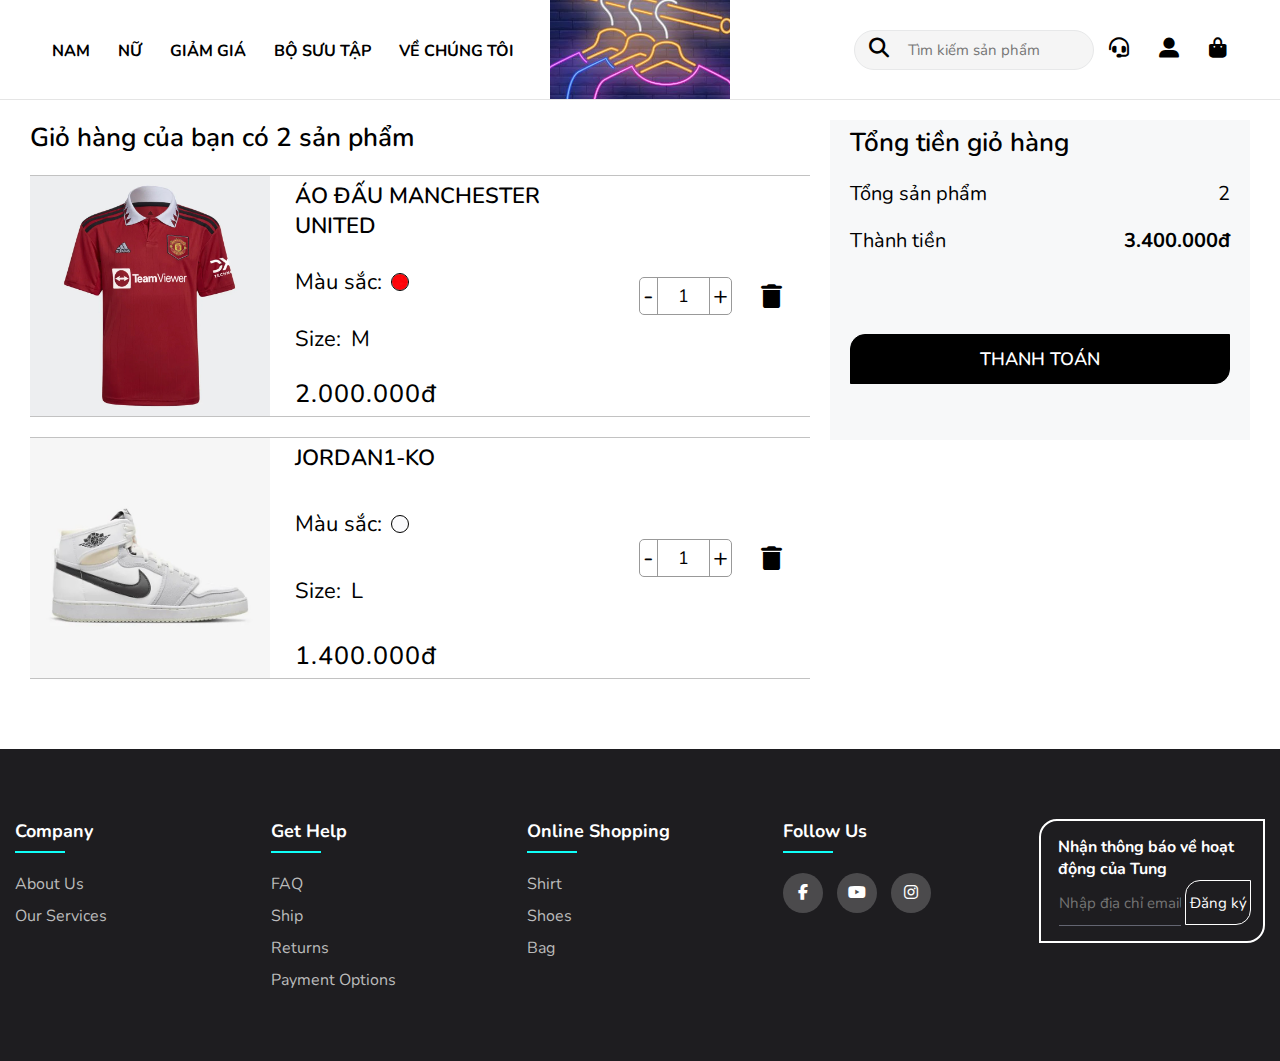
<file: tung/cart.html>
<!DOCTYPE html>
<html lang="en">
  <head>
    <link rel="icon" href="img/logotabweb.jpg" />
    <meta charset="UTF-8" />
    <meta http-equiv="X-UA-Compatible" content="IE=edge" />
    <meta name="viewport" content="width=device-width, initial-scale=1.0" />
    <link
      rel="stylesheet"
      href="https://cdnjs.cloudflare.com/ajax/libs/font-awesome/6.1.1/css/all.min.css"
    />
    <link rel="stylesheet" href="css/cart.css" />
    <title>Tung Cart</title>
  </head>
  <body>
    <header class="header">
      <div class="main-menu">
        <li>
          <a href="list-product.html"><b>NAM</b></a>
          <div class="sub-menu">
            <div class="item-list-submenu">
              <div>
                <h4><a href="list-product.html">GIÀY</a></h4>
                <a href="list-product.html">Tất cả giày</a>
                <a href="list-product.html">Chạy</a>
                <a href="list-product.html">Giày Nike</a>
                <a href="list-product.html">Giày Adidas</a>
                <a href="list-product.html">Giày đá bóng</a>
              </div>
              <div>
                <h4><a href="list-product.html">Áo</a></h4>
                <a href="list-product.html">Tất cả áo</a>
                <a href="list-product.html">Áo polo</a>
                <a href="list-product.html">Áo sơ mi</a>
                <a href="list-product.html">Áo ba lổ</a>
                <a href="list-product.html">Áo hoodie</a>
                <a href="list-product.html">Áo bóng đá</a>
              </div>
              <div>
                <h4><a href="list-product.html">Quần</a></h4>
                <a href="list-product.html">Tất cả quần</a>
                <a href="list-product.html">Quần jean</a>
                <a href="list-product.html">Quần tây</a>
                <a href="list-product.html">Quần dài</a>
                <a href="list-product.html">Quần đùi</a>
                <a href="list-product.html">Quần bóng đá</a>
              </div>
              <div>
                <h4><a href="list-product.html">Phụ kiện</a></h4>
                <a href="list-product.html">Tất cả phụ kiện</a>
                <a href="list-product.html">Vòng tay</a>
                <a href="list-product.html">Vòng cổ</a>
                <a href="list-product.html">Nhẫn</a>
                <a href="list-product.html">Tất</a>
                <a href="list-product.html">Găng tay</a>
                <a href="list-product.html">Balo</a>
                <a href="list-product.html">Khẩu trang</a>
                <a href="list-product.html">Đồng Hồ</a>
              </div>
            </div>
          </div>
        </li>
        <li>
          <a href="list-product.html"><b>NỮ</b></a>
          <div class="sub-menu">
            <div class="item-list-submenu">
              <div>
                <h4><a href="list-product.html">GIÀY</a></h4>
                <a href="list-product.html">Tất cả giày</a>
                <a href="list-product.html">Chạy</a>
                <a href="list-product.html">Giày Nike</a>
                <a href="list-product.html">Giày Adidas</a>
              </div>
              <div>
                <h4><a href="list-product.html">Áo</a></h4>
                <a href="list-product.html">Tất cả áo</a>
                <a href="list-product.html">Áo sơ mi</a>
                <a href="list-product.html">Áo hoodie</a>
              </div>
              <div>
                <h4><a href="list-product.html">Quần</a></h4>
                <a href="list-product.html">Tất cả quần</a>
                <a href="list-product.html">Quần jean</a>
                <a href="list-product.html">Quần tây</a>
                <a href="list-product.html">Quần dài</a>
              </div>
              <div>
                <h4><a href="list-product.html">Phụ kiện</a></h4>
                <a href="list-product.html">Tất cả phụ kiện</a>
                <a href="list-product.html">Vòng tay</a>
                <a href="list-product.html">Vòng cổ</a>
                <a href="list-product.html">Nhẫn</a>
                <a href="list-product.html">Tất</a>
                <a href="list-product.html">Găng tay</a>
                <a href="list-product.html">Balo</a>
                <a href="list-product.html">Khẩu trang</a>
                <a href="list-product.html">Đồng Hồ</a>
              </div>
              <div>
                <h4><a href="list-product.html">Mỹ phẩm</a></h4>
                <a href="list-product.html">Tất cả mỹ phẩm</a>
                <a href="list-product.html">Son</a>
                <a href="list-product.html">Kem chống nắng</a>
                <a href="list-product.html">Xịt dưỡng ẩm</a>
                <a href="list-product.html">Phấn trang điểm</a>
              </div>
            </div>
          </div>
        </li>
        <li>
          <a href="list-product.html"><b>GIẢM GIÁ</b></a>
          <div class="sub-menu">
            <div class="item-list-submenu">
              <div>
                <h4><a href="list-product.html">SALE 80%</a></h4>
                <a href="list-product.html">Giày cầu thủ Ronaldo</a>
              </div>
              <div>
                <h4><a href="list-product.html">SALE 60%</a></h4>
                <a href="list-product.html">Áo thun Mỹ</a>
              </div>
              <div>
                <h4><a href="list-product.html">SALE 20%</a></h4>
                <a href="list-product.html">Áo đấu Manchester United</a>
                <a href="list-product.html">Áo đấu cầu thủ Messi</a>
              </div>
            </div>
          </div>
        </li>
        <li>
          <a href="list-product.html"><b>BỘ SƯU TẬP</b></a>
        </li>
        <li>
          <a href=""><b>VỀ CHÚNG TÔI</b></a>
        </li>
      </div>
      <div class="logo">
        <a href="index.html"><img src="img/logo1.png" alt="" /></a>
      </div>
      <div class="right-header">
        <div class="search-form">
          <div class="search"><i class="fa-solid fa-magnifying-glass"></i></div>
          <input type="text" placeholder="Tìm kiếm sản phẩm" />
        </div>
        <div class="header-action">
          <div class="support">
            <i class="fa-solid fa-headset"></i>
            <div class="overlay-trogiup hide"></div>
            <div class="trogiup hide">
              <b><p>Trợ giúp</p></b>
              <hr />
              <a href=""
                ><i class="fa-solid fa-phone"></i>
                <p>Hotline</p></a
              >
              <a href=""
                ><i class="fa-solid fa-comment-dots"></i>
                <p>Live chat</p></a
              >
              <a href=""
                ><i class="fa-brands fa-facebook-messenger"></i>
                <p>Messenger</p></a
              >
              <a href=""
                ><i class="fa-solid fa-envelope"></i>
                <p>Email</p></a
              >
              <a href=""
                ><i class="fa-solid fa-magnifying-glass"></i>
                <p>Tra cứu đơn hàng</p></a
              >
            </div>
          </div>
          <div class="account">
            <a href="login.html"><i class="fa-solid fa-user-large"></i></a>
          </div>
          <div class="bag">
            <a href="cart.html"><i class="fa-solid fa-bag-shopping"></i></a>
          </div>
          <label for="menu-mobile-input" class="bars"
            ><i class="fa-solid fa-bars"></i
          ></label>
        </div>
      </div>
      <input type="checkbox" class="check-menu" id="menu-mobile-input" hidden />
      <label for="menu-mobile-input" class="menu-overlay"> </label>
      <div class="menu-mobile">
        <div class="list-menu">
          <label for="menu-mobile-input" class="close-menu">
            <i class="fa-solid fa-xmark"></i>
          </label>
          <input
            type="checkbox"
            class="check-nextmenu"
            hidden
            id="next-menu-input"
          />
          <div class="main-menu-mobile">
            <input
              type="checkbox"
              class="check-nextmenu-2"
              id="next-menu-2-input"
              hidden
            />
            <div class="submenu-mobile-1">
              <p>NAM</p>
              <label for="next-menu-input" class="next-submenu">
                <i class="fa-solid fa-chevron-right"></i>
              </label>
              <div class="submenu-mobile">
                <label for="next-menu-input" class="pre-submenu">
                  <i class="fa-solid fa-chevron-left"></i>
                  <p>All</p>
                </label>
                <div class="submenu-mobile-2">
                  <h6><a href="list-product.html">NAM</a></h6>
                  <div>
                    <p>Giày</p>
                    <label for="next-menu-2-input" class="next-submenu-2">
                      <i class="fa-solid fa-chevron-right"></i>
                    </label>
                    <div class="submenu-mobile-3">
                      <label for="next-menu-2-input" class="pre-submenu-1">
                        <i class="fa-solid fa-chevron-left"></i>
                        <p>Nam</p>
                      </label>
                      <div class="submenu-mobile-3-detail">
                        <h6>Giày</h6>
                        <a href="list-product.html">Giày chạy</a>
                        <a href="list-product.html">Giày Nike</a>
                        <a href="list-product.html">Giày Adidas</a>
                        <a href="list-product.html">Giày thể thao</a>
                      </div>
                    </div>
                  </div>
                  <div>
                    <p>Áo</p>
                    <label for="next-menu-2-input" class="next-submenu-2">
                      <i class="fa-solid fa-chevron-right"></i>
                    </label>
                    <div class="submenu-mobile-3">
                      <label for="next-menu-2-input" class="pre-submenu-1">
                        <i class="fa-solid fa-chevron-left"></i>
                        <p>Nam</p>
                      </label>
                      <div class="submenu-mobile-3-detail">
                        <h6>Áo</h6>
                        <a href="list-product.html">Áo sơ mi</a>
                        <a href="list-product.html">Áo polo</a>
                        <a href="list-product.html">Áo hoodie</a>
                        <a href="list-product.html">Áo thể thao</a>
                      </div>
                    </div>
                  </div>
                  <div>
                    <p>Quần</p>
                    <label for="next-menu-2-input" class="next-submenu-2">
                      <i class="fa-solid fa-chevron-right"></i>
                    </label>
                    <div class="submenu-mobile-3">
                      <label for="next-menu-2-input" class="pre-submenu-1">
                        <i class="fa-solid fa-chevron-left"></i>
                        <p>Nam</p>
                      </label>
                      <div class="submenu-mobile-3-detail">
                        <h6>Quần</h6>
                        <a href="list-product.html">Quần dài</a>
                        <a href="list-product.html">Quần jean</a>
                        <a href="list-product.html">Giày tây</a>
                        <a href="list-product.html">Quần thể thao</a>
                      </div>
                    </div>
                  </div>
                  <div>
                    <p>Phụ kiện</p>
                    <label for="next-menu-2-input" class="next-submenu-2">
                      <i class="fa-solid fa-chevron-right"></i>
                    </label>
                    <div class="submenu-mobile-3">
                      <label for="next-menu-2-input" class="pre-submenu-1">
                        <i class="fa-solid fa-chevron-left"></i>
                        <p>Nam</p>
                      </label>
                      <div class="submenu-mobile-3-detail">
                        <h6>Phụ kiện</h6>
                        <a href="list-product.html">Đồng hồ</a>
                        <a href="list-product.html">Tất</a>
                        <a href="list-product.html">Balo</a>
                        <a href="list-product.html">Nhẫn</a>
                      </div>
                    </div>
                  </div>
                </div>
              </div>
            </div>
            <div class="submenu-mobile-1">
              <p>NỮ</p>
              <label for="next-menu-input" class="next-submenu">
                <i class="fa-solid fa-chevron-right"></i>
              </label>
              <div class="submenu-mobile">
                <label for="next-menu-input" class="pre-submenu">
                  <i class="fa-solid fa-chevron-left"></i>
                  <p>All</p>
                </label>
                <div class="submenu-mobile-2">
                  <h6><a href="list-product.html">NỮ</a></h6>
                  <div>
                    <p>Giày</p>
                    <label for="next-menu-2-input" class="next-submenu-2">
                      <i class="fa-solid fa-chevron-right"></i>
                    </label>
                    <div class="submenu-mobile-3">
                      <label for="next-menu-2-input" class="pre-submenu-1">
                        <i class="fa-solid fa-chevron-left"></i>
                        <p>Nữ</p>
                      </label>
                      <div class="submenu-mobile-3-detail">
                        <h6>Giày</h6>
                        <a href="list-product.html">Giày chạy</a>
                        <a href="list-product.html">Giày Nike</a>
                        <a href="list-product.html">Giày Adidas</a>
                        <a href="list-product.html">Giày thể thao</a>
                      </div>
                    </div>
                  </div>
                  <div>
                    <p>Áo</p>
                    <label for="next-menu-2-input" class="next-submenu-2">
                      <i class="fa-solid fa-chevron-right"></i>
                    </label>
                    <div class="submenu-mobile-3">
                      <label for="next-menu-2-input" class="pre-submenu-1">
                        <i class="fa-solid fa-chevron-left"></i>
                        <p>Nữ</p>
                      </label>
                      <div class="submenu-mobile-3-detail">
                        <h6>Áo</h6>
                        <a href="list-product.html">Áo sơ mi</a>
                        <a href="list-product.html">Áo hoodie</a>
                        <a href="list-product.html">Áo thun</a>
                      </div>
                    </div>
                  </div>
                  <div>
                    <p>Quần</p>
                    <label for="next-menu-2-input" class="next-submenu-2">
                      <i class="fa-solid fa-chevron-right"></i>
                    </label>
                    <div class="submenu-mobile-3">
                      <label for="next-menu-2-input" class="pre-submenu-1">
                        <i class="fa-solid fa-chevron-left"></i>
                        <p>Nữ</p>
                      </label>
                      <div class="submenu-mobile-3-detail">
                        <h6>Quần</h6>
                        <a href="list-product.html">Giày dài</a>
                        <a href="list-product.html">Giày jean</a>
                        <a href="list-product.html">Giày xuông</a>
                        <a href="list-product.html">Quần thể thao</a>
                      </div>
                    </div>
                  </div>
                  <div>
                    <p>Phụ kiện</p>
                    <label for="next-menu-2-input" class="next-submenu-2">
                      <i class="fa-solid fa-chevron-right"></i>
                    </label>
                    <div class="submenu-mobile-3">
                      <label for="next-menu-2-input" class="pre-submenu-1">
                        <i class="fa-solid fa-chevron-left"></i>
                        <p>Nữ</p>
                      </label>
                      <div class="submenu-mobile-3-detail">
                        <h6>Phụ kiện</h6>
                        <a href="list-product.html">Đồng hồ</a>
                        <a href="list-product.html">Tất</a>
                        <a href="list-product.html">Balo</a>
                        <a href="list-product.html">Nhẫn</a>
                      </div>
                    </div>
                  </div>
                  <div>
                    <p>Mỹ phẩm</p>
                    <label for="next-menu-2-input" class="next-submenu-2">
                      <i class="fa-solid fa-chevron-right"></i>
                    </label>
                    <div class="submenu-mobile-3">
                      <label for="next-menu-2-input" class="pre-submenu-1">
                        <i class="fa-solid fa-chevron-left"></i>
                        <p>Nữ</p>
                      </label>
                      <div class="submenu-mobile-3-detail">
                        <h6>Mỹ phẩm</h6>
                        <a href="list-product.html">Son</a>
                        <a href="list-product.html">Xịt dưỡng ẩm</a>
                        <a href="list-product.html">Kem chống nắng</a>
                        <a href="list-product.html">Phấn trang điểm</a>
                      </div>
                    </div>
                  </div>
                </div>
              </div>
            </div>
            <div class="submenu-mobile-1">
              <p>GIẢM GIÁ</p>
              <label for="next-menu-input" class="next-submenu">
                <i class="fa-solid fa-chevron-right"></i>
              </label>
              <div class="submenu-mobile">
                <label for="next-menu-input" class="pre-submenu">
                  <i class="fa-solid fa-chevron-left"></i>
                  <p>All</p>
                </label>
                <div class="submenu-mobile-2">
                  <h6><a href="list-product.html">Giảm giá</a></h6>
                  <div>
                    <p>Sale 80%</p>
                    <label for="next-menu-2-input" class="next-submenu-2">
                      <i class="fa-solid fa-chevron-right"></i>
                    </label>
                    <div class="submenu-mobile-3">
                      <label for="next-menu-2-input" class="pre-submenu-1">
                        <i class="fa-solid fa-chevron-left"></i>
                        <p>Giảm giá</p>
                      </label>
                      <div class="submenu-mobile-3-detail">
                        <h6>Sale 80%</h6>
                        <a href="list-product.html">Dép lê</a>
                      </div>
                    </div>
                  </div>
                  <div>
                    <p>Sale 60%</p>
                    <label for="next-menu-2-input" class="next-submenu-2">
                      <i class="fa-solid fa-chevron-right"></i>
                    </label>
                    <div class="submenu-mobile-3">
                      <label for="next-menu-2-input" class="pre-submenu-1">
                        <i class="fa-solid fa-chevron-left"></i>
                        <p>Nam</p>
                      </label>
                      <div class="submenu-mobile-3-detail">
                        <h6>Sale 60%</h6>
                        <a href="list-product.html">Đồ chơi trẻ em</a>
                        <a href="list-product.html">Quả bóng vàng</a>
                      </div>
                    </div>
                  </div>
                  <div>
                    <p>Sale 20%</p>
                    <label for="next-menu-2-input" class="next-submenu-2">
                      <i class="fa-solid fa-chevron-right"></i>
                    </label>
                    <div class="submenu-mobile-3">
                      <label for="next-menu-2-input" class="pre-submenu-1">
                        <i class="fa-solid fa-chevron-left"></i>
                        <p>Nam</p>
                      </label>
                      <div class="submenu-mobile-3-detail">
                        <h6>Sale 20%</h6>
                        <a href="list-product.html">Áo đấu Manchester United</a>
                      </div>
                    </div>
                  </div>
                </div>
              </div>
            </div>
            <div>
              <a href=""><p>VỀ CHÚNG TÔI</p> </a>
            </div>
            <div class="login-support">
              <a href="login.html">
                <div class="login-inmenu-mobile"><p>Đăng nhập</p></div>
              </a>
              <a href="">
                <div class="support-inmenu-mobile">
                  <i class="fa-solid fa-headset"></i>
                  <p>Hỗ trợ</p>
                </div>
              </a>
            </div>
          </div>
        </div>
      </div>
    </header>
    <main>
      <div class="container">
        <div class="cart">
          <div class="product-cart">
            <div class="cart-title">Giỏ hàng của bạn có 2 sản phẩm</div>
            <div class="list-product">
              <div class="item-product">
                <div class="imgPro">
                  <img src="img/aoMU1.jpg" alt="" />
                </div>
                <div class="inforPro">
                  <div class="namePro">
                    <p>Áo đấu ManChester United</p>
                  </div>
                  <div class="colorPro">
                    <p>Màu sắc:</p>
                    <span class="color">
                      <img src="img/red.png" alt="" />
                    </span>
                  </div>
                  <div class="sizePro">
                    <p>Size:</p>
                    <p>M</p>
                  </div>
                  <div class="pricePro">
                    <p>2.000.000đ</p>
                  </div>
                </div>
                <div class="quantityProd">
                  <div class="input-quantity">
                    <button id="decrement">-</button>
                    <input
                      type="number"
                      class="my-input"
                      min="1"
                      max="100"
                      step="1"
                      value="1"
                      readonly
                    />
                    <button id="increment">+</button>
                  </div>
                </div>
                <div class="deletePro">
                  <i class="fa-solid fa-trash"></i>
                </div>
              </div>
              <div class="item-product">
                <div class="imgPro">
                  <img src="img/jordan1-ko.jpg" alt="" />
                </div>
                <div class="inforPro">
                  <div class="namePro">
                    <p>Jordan1-ko</p>
                  </div>
                  <div class="colorPro">
                    <p>Màu sắc:</p>
                    <span class="color">
                      <img src="img/white.jfif" alt="" />
                    </span>
                  </div>
                  <div class="sizePro">
                    <p>Size:</p>
                    <p>L</p>
                  </div>
                  <div class="pricePro">
                    <p>1.400.000đ</p>
                  </div>
                </div>
                <div class="quantityProd">
                  <div class="input-quantity">
                    <button id="decrement">-</button>
                    <input
                      type="number"
                      class="my-input"
                      min="1"
                      max="100"
                      step="1"
                      value="1"
                      readonly
                    />
                    <button id="increment">+</button>
                  </div>
                </div>
                <div class="deletePro">
                  <i class="fa-solid fa-trash"></i>
                </div>
              </div>
            </div>
          </div>
          <div class="cart-summary">
            <h3>Tổng tiền giỏ hàng</h3>
            <div class="cart-summary__overview__item">
              <p>Tổng sản phẩm</p>
              <div class="total-product">2</div>
            </div>
            <div class="cart-summary__overview__item">
              <p>Thành tiền</p>
              <b class="order-price-total">3.400.000đ</b>
            </div>
            <button type="submit">Thanh Toán</button>
          </div>
        </div>
      </div>
    </main>
    <footer class="footer">
      <div class="container-footer">
        <div class="row">
          <div class="footer-col">
            <h4>Company</h4>
            <ul>
              <li><a href="">About us</a></li>
              <li><a href="">Our services</a></li>
            </ul>
          </div>
          <div class="footer-col">
            <h4>Get help</h4>
            <ul>
              <li><a href="">FAQ</a></li>
              <li><a href="">Ship</a></li>
              <li><a href="">Returns</a></li>
              <li><a href="">Payment options</a></li>
            </ul>
          </div>
          <div class="footer-col">
            <h4>Online shopping</h4>
            <ul>
              <li><a href="list-product.html">Shirt</a></li>
              <li><a href="list-product.html">Shoes</a></li>
              <li><a href="list-product.html">bag</a></li>
            </ul>
          </div>
          <div class="footer-col">
            <h4>Follow us</h4>
            <div class="social-link">
              <a href=""><i class="fa-brands fa-facebook-f"></i></a>
              <a href=""><i class="fa-brands fa-youtube"></i></a>
              <a href=""><i class="fa-brands fa-instagram"></i></a>
            </div>
          </div>
          <div class="rightfooter">
            <div class="dkthongbao">
              <div class="textthongbao">
                <b><p>Nhận thông báo về hoạt động của Tung</p></b>
              </div>
              <input type="text" placeholder="Nhập địa chỉ email" />
              <button type="submit">Đăng ký</button>
            </div>
          </div>
        </div>
      </div>
    </footer>
    <script
      type="text/javascript"
      src="https://code.jquery.com/jquery-1.11.0.min.js"
    ></script>
    <script src="js/cart.js"></script>
  </body>
</html>
</file>
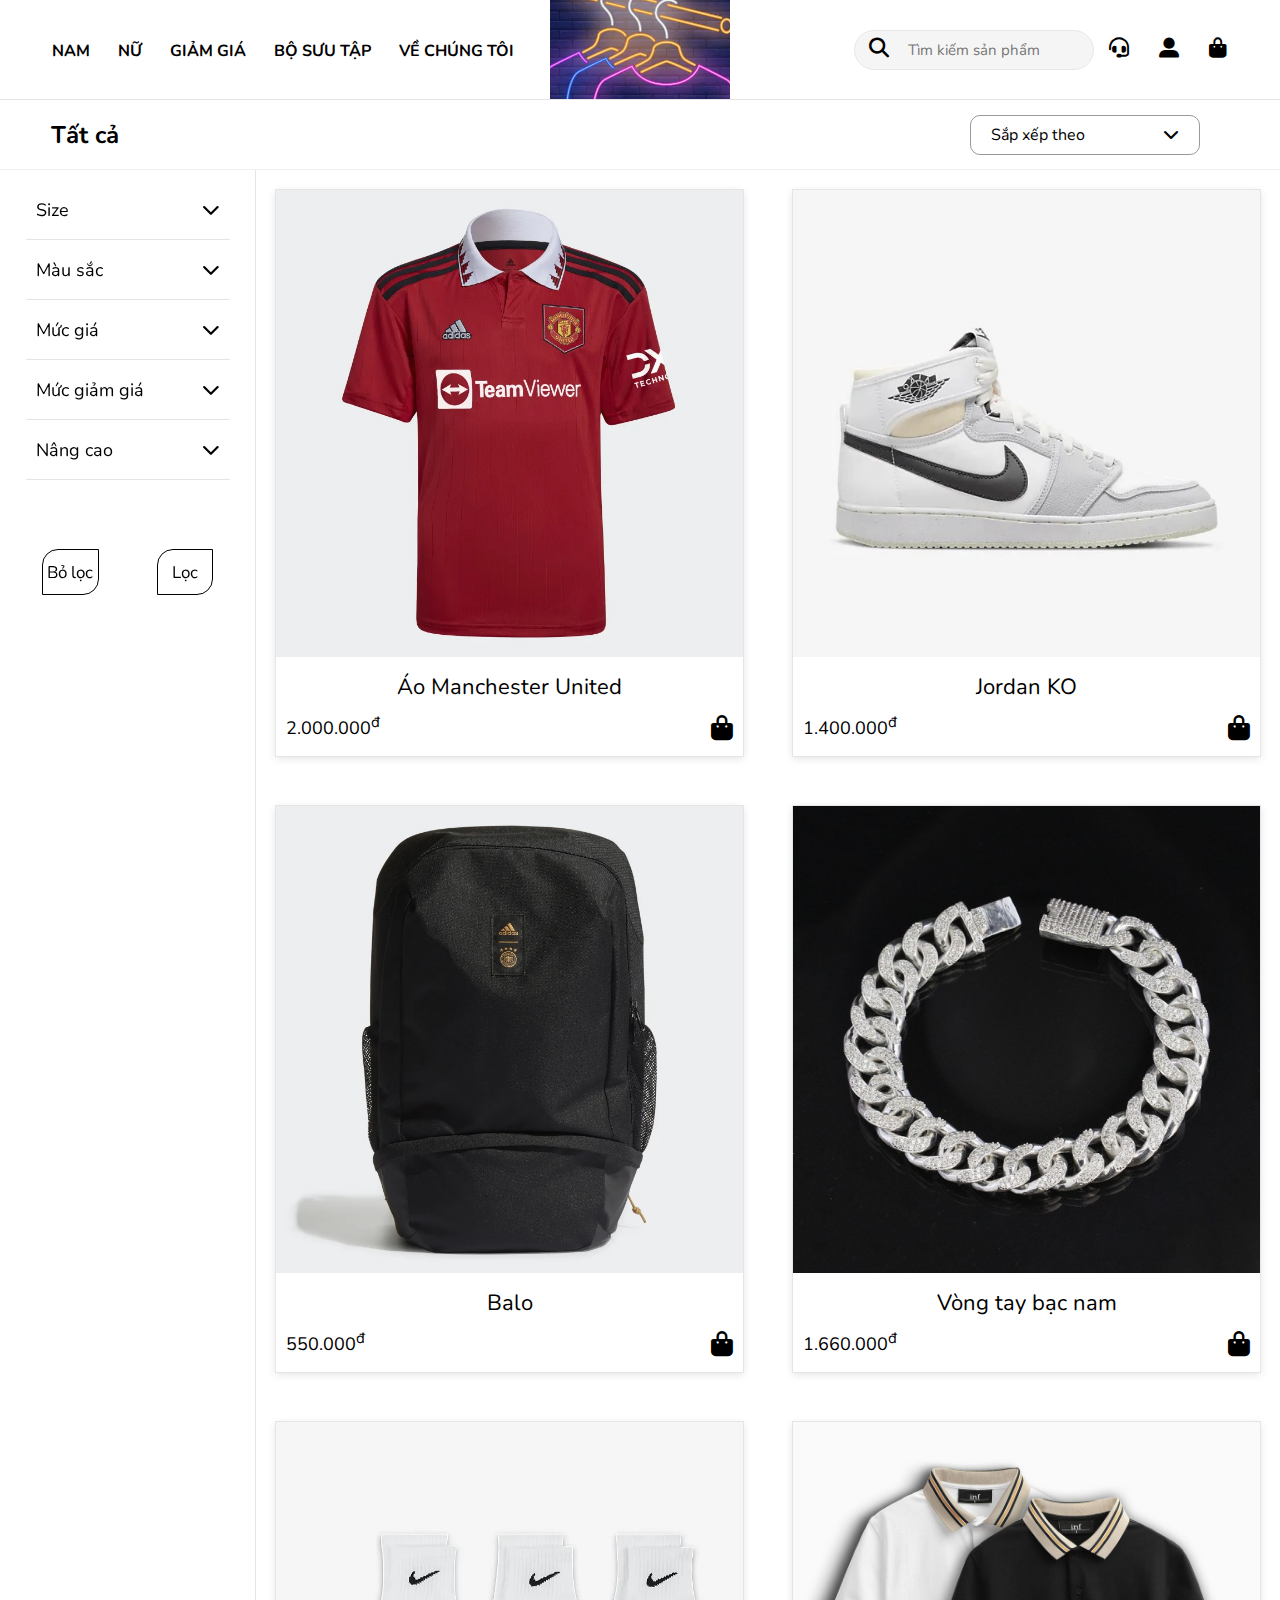
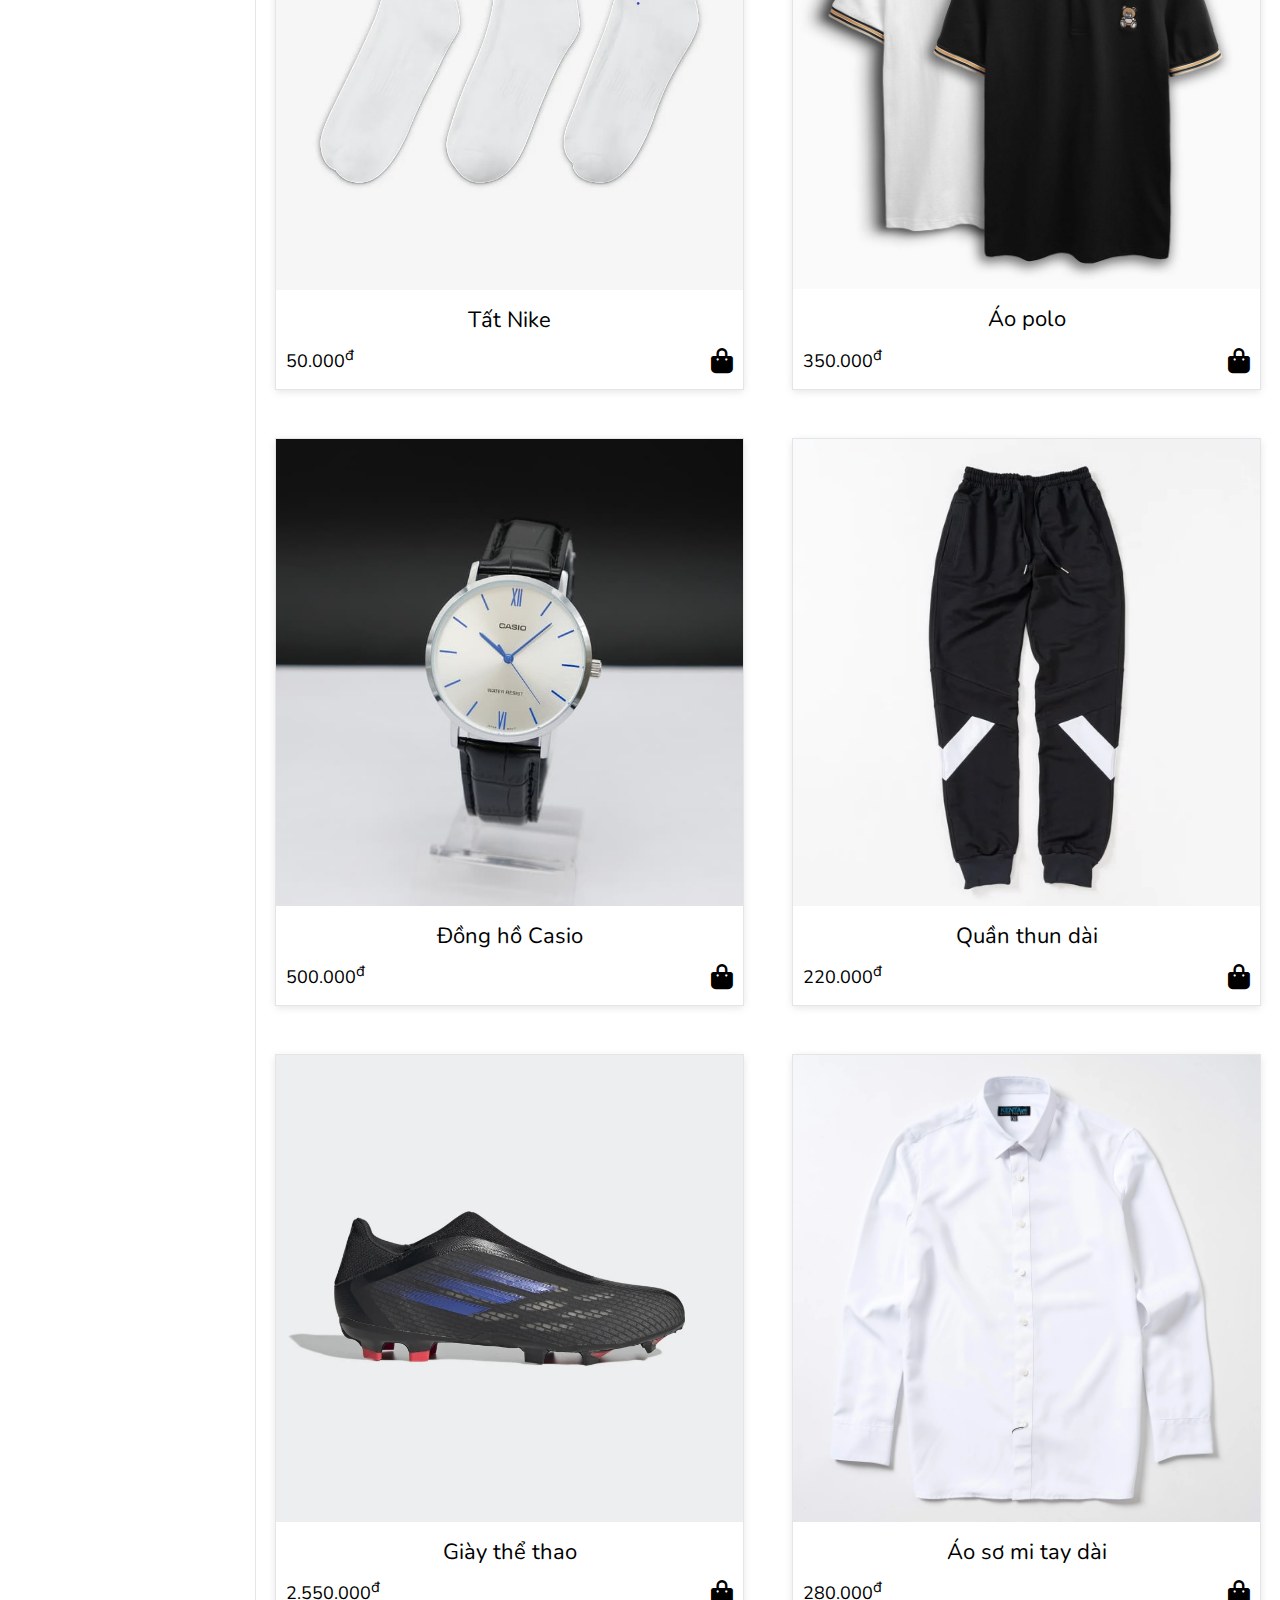
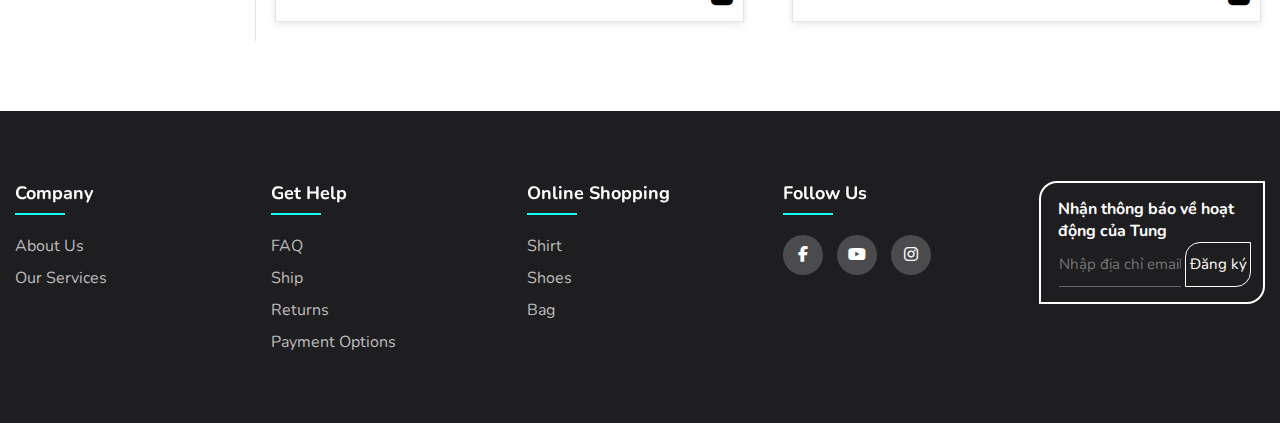
<file: tung/list-product.html>
<!DOCTYPE html>
<html lang="en">
  <head>
    <link rel="icon" href="img/logotabweb.jpg" />
    <meta charset="UTF-8" />
    <meta http-equiv="X-UA-Compatible" content="IE=edge" />
    <meta name="viewport" content="width=device-width, initial-scale=1.0" />
    <title>All Product</title>
    <link
      rel="stylesheet"
      href="https://cdnjs.cloudflare.com/ajax/libs/font-awesome/6.1.1/css/all.min.css"
    />
    <link rel="stylesheet" href="css/list-product.css" />
  </head>
  <body>
    <!-------------------------- header --------------------->
    <header class="header">
      <div class="main-menu">
        <li>
          <a href=""><b>NAM</b></a>
          <div class="sub-menu">
            <div class="item-list-submenu">
              <div>
                <h4><a href="">GIÀY</a></h4>
                <a href="">Tất cả giày</a>
                <a href="">Chạy</a>
                <a href="">Giày Nike</a>
                <a href="">Giày Adidas</a>
                <a href="">Giày đá bóng</a>
              </div>
              <div>
                <h4><a href="">Áo</a></h4>
                <a href="">Tất cả áo</a>
                <a href="">Áo polo</a>
                <a href="">Áo sơ mi</a>
                <a href="">Áo ba lổ</a>
                <a href="">Áo hoodie</a>
                <a href="">Áo bóng đá</a>
              </div>
              <div>
                <h4><a href="">Quần</a></h4>
                <a href="">Tất cả quần</a>
                <a href="">Quần jean</a>
                <a href="">Quần tây</a>
                <a href="">Quần dài</a>
                <a href="">Quần đùi</a>
                <a href="">Quần bóng đá</a>
              </div>
              <div>
                <h4><a href="">Phụ kiện</a></h4>
                <a href="">Tất cả phụ kiện</a>
                <a href="">Vòng tay</a>
                <a href="">Vòng cổ</a>
                <a href="">Nhẫn</a>
                <a href="">Tất</a>
                <a href="">Găng tay</a>
                <a href="">Balo</a>
                <a href="">Khẩu trang</a>
                <a href="">Đồng Hồ</a>
              </div>
            </div>
          </div>
        </li>
        <li>
          <a href=""><b>NỮ</b></a>
          <div class="sub-menu">
            <div class="item-list-submenu">
              <div>
                <h4><a href="">GIÀY</a></h4>
                <a href="">Tất cả giày</a>
                <a href="">Chạy</a>
                <a href="">Giày Nike</a>
                <a href="">Giày Adidas</a>
              </div>
              <div>
                <h4><a href="">Áo</a></h4>
                <a href="">Tất cả áo</a>
                <a href="">Áo sơ mi</a>
                <a href="">Áo hoodie</a>
              </div>
              <div>
                <h4><a href="">Quần</a></h4>
                <a href="">Tất cả quần</a>
                <a href="">Quần jean</a>
                <a href="">Quần tây</a>
                <a href="">Quần dài</a>
              </div>
              <div>
                <h4><a href="">Phụ kiện</a></h4>
                <a href="">Tất cả phụ kiện</a>
                <a href="">Vòng tay</a>
                <a href="">Vòng cổ</a>
                <a href="">Nhẫn</a>
                <a href="">Tất</a>
                <a href="">Găng tay</a>
                <a href="">Balo</a>
                <a href="">Khẩu trang</a>
                <a href="">Đồng Hồ</a>
              </div>
              <div>
                <h4><a href="">Mỹ phẩm</a></h4>
                <a href="">Tất cả mỹ phẩm</a>
                <a href="">Son</a>
                <a href="">Kem chống nắng</a>
                <a href="">Xịt dưỡng ẩm</a>
                <a href="">Phấn trang điểm</a>
              </div>
            </div>
          </div>
        </li>
        <li>
          <a href=""><b>GIẢM GIÁ</b></a>
          <div class="sub-menu">
            <div class="item-list-submenu">
              <div>
                <h4><a href="">SALE 80%</a></h4>
                <a href="">Giày cầu thủ Ronaldo</a>
              </div>
              <div>
                <h4><a href="">SALE 60%</a></h4>
                <a href="">Áo thun Mỹ</a>
              </div>
              <div>
                <h4><a href="">SALE 20%</a></h4>
                <a href="">Áo đấu Manchester United</a>
                <a href="">Áo đấu cầu thủ Messi</a>
              </div>
            </div>
          </div>
        </li>
        <li>
          <a href=""><b>BỘ SƯU TẬP</b></a>
        </li>
        <li>
          <a href=""><b>VỀ CHÚNG TÔI</b></a>
        </li>
      </div>
      <div class="logo">
        <a href="index.html"><img src="img/logo1.png" alt="" /></a>
      </div>
      <div class="right-header">
        <div class="search-form">
          <div class="search"><i class="fa-solid fa-magnifying-glass"></i></div>
          <input type="text" placeholder="Tìm kiếm sản phẩm" />
        </div>
        <div class="header-action">
          <div class="support">
            <i class="fa-solid fa-headset"></i>
            <div class="overlay-trogiup hide"></div>
            <div class="trogiup hide">
              <b><p>Trợ giúp</p></b>
              <hr />
              <a href=""
                ><i class="fa-solid fa-phone"></i>
                <p>Hotline</p></a
              >
              <a href=""
                ><i class="fa-solid fa-comment-dots"></i>
                <p>Live chat</p></a
              >
              <a href=""
                ><i class="fa-brands fa-facebook-messenger"></i>
                <p>Messenger</p></a
              >
              <a href=""
                ><i class="fa-solid fa-envelope"></i>
                <p>Email</p></a
              >
              <a href=""
                ><i class="fa-solid fa-magnifying-glass"></i>
                <p>Tra cứu đơn hàng</p></a
              >
            </div>
          </div>
          <div class="account">
            <a href="login.html"><i class="fa-solid fa-user-large"></i></a>
          </div>
          <div class="bag">
            <a href="cart.html"><i class="fa-solid fa-bag-shopping"></i></a>
          </div>
          <label for="menu-mobile-input" class="bars"
            ><i class="fa-solid fa-bars"></i
          ></label>
        </div>
      </div>
      <div class="wall-header">
        <div class="title-product"><h4>Tất cả</h4></div>
        <div class="all-filter">
          <div class="filter-prod">
            <label for="filter-prod-open" class="select">
              <div class="item-filter">Sắp xếp theo</div>
              <div class="icon-down">
                <i class="fa-solid fa-chevron-down"></i>
              </div>
            </label>
            <input type="checkbox" class="" id="filter-prod-open" hidden />
            <div class="sub-filter-prod">
              <a href="">Mặc định</a>
              <a href="">Mới nhất</a>
              <a href="">Mua nhiều nhất</a>
              <a href="">Được yêu thích nhất</a>
              <a href="">Giá cao đến thấp</a>
              <a href="">Giá thấp đến cao</a>
            </div>
          </div>
          <div class="icon-filter">
            <i class="fa-solid fa-filter"></i>
          </div>
        </div>
      </div>
    </header>
    <input type="checkbox" class="check-menu" id="menu-mobile-input" hidden />
    <label for="menu-mobile-input" class="menu-overlay"> </label>
    <div class="menu-mobile">
      <div class="list-menu">
        <label for="menu-mobile-input" class="close-menu">
          <i class="fa-solid fa-xmark"></i>
        </label>
        <input
          type="checkbox"
          name=""
          class="check-nextmenu"
          hidden
          id="next-menu-input"
        />
        <div class="main-menu-mobile">
          <input
            type="checkbox"
            class="check-nextmenu-2"
            id="next-menu-2-input"
            hidden
          />
          <div class="submenu-mobile-1">
            <p>NAM</p>
            <label for="next-menu-input" class="next-submenu">
              <i class="fa-solid fa-chevron-right"></i>
            </label>
            <div class="submenu-mobile">
              <label for="next-menu-input" class="pre-submenu">
                <i class="fa-solid fa-chevron-left"></i>
                <p>All</p>
              </label>
              <div class="submenu-mobile-2">
                <h6><a href="">NAM</a></h6>
                <div>
                  <p>Giày</p>
                  <label for="next-menu-2-input" class="next-submenu-2">
                    <i class="fa-solid fa-chevron-right"></i>
                  </label>
                  <div class="submenu-mobile-3">
                    <label for="next-menu-2-input" class="pre-submenu-1">
                      <i class="fa-solid fa-chevron-left"></i>
                      <p>Nam</p>
                    </label>
                    <div class="submenu-mobile-3-detail">
                      <h6>Giày</h6>
                      <a href="">Giày chạy</a>
                      <a href="">Giày Nike</a>
                      <a href="">Giày Adidas</a>
                      <a href="">Giày thể thao</a>
                    </div>
                  </div>
                </div>
                <div>
                  <p>Áo</p>
                  <label for="next-menu-2-input" class="next-submenu-2">
                    <i class="fa-solid fa-chevron-right"></i>
                  </label>
                  <div class="submenu-mobile-3">
                    <label for="next-menu-2-input" class="pre-submenu-1">
                      <i class="fa-solid fa-chevron-left"></i>
                      <p>Nam</p>
                    </label>
                    <div class="submenu-mobile-3-detail">
                      <h6>Áo</h6>
                      <a href="">Áo sơ mi</a>
                      <a href="">Áo polo</a>
                      <a href="">Áo hoodie</a>
                      <a href="">Áo thể thao</a>
                    </div>
                  </div>
                </div>
                <div>
                  <p>Quần</p>
                  <label for="next-menu-2-input" class="next-submenu-2">
                    <i class="fa-solid fa-chevron-right"></i>
                  </label>
                  <div class="submenu-mobile-3">
                    <label for="next-menu-2-input" class="pre-submenu-1">
                      <i class="fa-solid fa-chevron-left"></i>
                      <p>Nam</p>
                    </label>
                    <div class="submenu-mobile-3-detail">
                      <h6>Quần</h6>
                      <a href="">Quần dài</a>
                      <a href="">Quần jean</a>
                      <a href="">Giày tây</a>
                      <a href="">Quần thể thao</a>
                    </div>
                  </div>
                </div>
                <div>
                  <p>Phụ kiện</p>
                  <label for="next-menu-2-input" class="next-submenu-2">
                    <i class="fa-solid fa-chevron-right"></i>
                  </label>
                  <div class="submenu-mobile-3">
                    <label for="next-menu-2-input" class="pre-submenu-1">
                      <i class="fa-solid fa-chevron-left"></i>
                      <p>Nam</p>
                    </label>
                    <div class="submenu-mobile-3-detail">
                      <h6>Phụ kiện</h6>
                      <a href="">Đồng hồ</a>
                      <a href="">Tất</a>
                      <a href="">Balo</a>
                      <a href="">Nhẫn</a>
                    </div>
                  </div>
                </div>
              </div>
            </div>
          </div>
          <div class="submenu-mobile-1">
            <p>NỮ</p>
            <label for="next-menu-input" class="next-submenu">
              <i class="fa-solid fa-chevron-right"></i>
            </label>
            <div class="submenu-mobile">
              <label for="next-menu-input" class="pre-submenu">
                <i class="fa-solid fa-chevron-left"></i>
                <p>All</p>
              </label>
              <div class="submenu-mobile-2">
                <h6><a href="">NỮ</a></h6>
                <div>
                  <p>Giày</p>
                  <label for="next-menu-2-input" class="next-submenu-2">
                    <i class="fa-solid fa-chevron-right"></i>
                  </label>
                  <div class="submenu-mobile-3">
                    <label for="next-menu-2-input" class="pre-submenu-1">
                      <i class="fa-solid fa-chevron-left"></i>
                      <p>Nữ</p>
                    </label>
                    <div class="submenu-mobile-3-detail">
                      <h6>Giày</h6>
                      <a href="">Giày chạy</a>
                      <a href="">Giày Nike</a>
                      <a href="">Giày Adidas</a>
                      <a href="">Giày thể thao</a>
                    </div>
                  </div>
                </div>
                <div>
                  <p>Áo</p>
                  <label for="next-menu-2-input" class="next-submenu-2">
                    <i class="fa-solid fa-chevron-right"></i>
                  </label>
                  <div class="submenu-mobile-3">
                    <label for="next-menu-2-input" class="pre-submenu-1">
                      <i class="fa-solid fa-chevron-left"></i>
                      <p>Nữ</p>
                    </label>
                    <div class="submenu-mobile-3-detail">
                      <h6>Áo</h6>
                      <a href="">Áo sơ mi</a>
                      <a href="">Áo hoodie</a>
                      <a href="">Áo thun</a>
                    </div>
                  </div>
                </div>
                <div>
                  <p>Quần</p>
                  <label for="next-menu-2-input" class="next-submenu-2">
                    <i class="fa-solid fa-chevron-right"></i>
                  </label>
                  <div class="submenu-mobile-3">
                    <label for="next-menu-2-input" class="pre-submenu-1">
                      <i class="fa-solid fa-chevron-left"></i>
                      <p>Nữ</p>
                    </label>
                    <div class="submenu-mobile-3-detail">
                      <h6>Quần</h6>
                      <a href="">Giày dài</a>
                      <a href="">Giày jean</a>
                      <a href="">Giày xuông</a>
                      <a href="">Quần thể thao</a>
                    </div>
                  </div>
                </div>
                <div>
                  <p>Phụ kiện</p>
                  <label for="next-menu-2-input" class="next-submenu-2">
                    <i class="fa-solid fa-chevron-right"></i>
                  </label>
                  <div class="submenu-mobile-3">
                    <label for="next-menu-2-input" class="pre-submenu-1">
                      <i class="fa-solid fa-chevron-left"></i>
                      <p>Nữ</p>
                    </label>
                    <div class="submenu-mobile-3-detail">
                      <h6>Phụ kiện</h6>
                      <a href="">Đồng hồ</a>
                      <a href="">Tất</a>
                      <a href="">Balo</a>
                      <a href="">Nhẫn</a>
                    </div>
                  </div>
                </div>
                <div>
                  <p>Mỹ phẩm</p>
                  <label for="next-menu-2-input" class="next-submenu-2">
                    <i class="fa-solid fa-chevron-right"></i>
                  </label>
                  <div class="submenu-mobile-3">
                    <label for="next-menu-2-input" class="pre-submenu-1">
                      <i class="fa-solid fa-chevron-left"></i>
                      <p>Nữ</p>
                    </label>
                    <div class="submenu-mobile-3-detail">
                      <h6>Mỹ phẩm</h6>
                      <a href="">Son</a>
                      <a href="">Xịt dưỡng ẩm</a>
                      <a href="">Kem chống nắng</a>
                      <a href="">Phấn trang điểm</a>
                    </div>
                  </div>
                </div>
              </div>
            </div>
          </div>
          <div class="submenu-mobile-1">
            <p>GIẢM GIÁ</p>
            <label for="next-menu-input" class="next-submenu">
              <i class="fa-solid fa-chevron-right"></i>
            </label>
            <div class="submenu-mobile">
              <label for="next-menu-input" class="pre-submenu">
                <i class="fa-solid fa-chevron-left"></i>
                <p>All</p>
              </label>
              <div class="submenu-mobile-2">
                <h6><a href="">Giảm giá</a></h6>
                <div>
                  <p>Sale 80%</p>
                  <label for="next-menu-2-input" class="next-submenu-2">
                    <i class="fa-solid fa-chevron-right"></i>
                  </label>
                  <div class="submenu-mobile-3">
                    <label for="next-menu-2-input" class="pre-submenu-1">
                      <i class="fa-solid fa-chevron-left"></i>
                      <p>Giảm giá</p>
                    </label>
                    <div class="submenu-mobile-3-detail">
                      <h6>Sale 80%</h6>
                      <a href="">Dép lê</a>
                    </div>
                  </div>
                </div>
                <div>
                  <p>Sale 60%</p>
                  <label for="next-menu-2-input" class="next-submenu-2">
                    <i class="fa-solid fa-chevron-right"></i>
                  </label>
                  <div class="submenu-mobile-3">
                    <label for="next-menu-2-input" class="pre-submenu-1">
                      <i class="fa-solid fa-chevron-left"></i>
                      <p>Nam</p>
                    </label>
                    <div class="submenu-mobile-3-detail">
                      <h6>Sale 60%</h6>
                      <a href="">Đồ chơi trẻ em</a>
                      <a href="">Quả bóng vàng</a>
                    </div>
                  </div>
                </div>
                <div>
                  <p>Sale 20%</p>
                  <label for="next-menu-2-input" class="next-submenu-2">
                    <i class="fa-solid fa-chevron-right"></i>
                  </label>
                  <div class="submenu-mobile-3">
                    <label for="next-menu-2-input" class="pre-submenu-1">
                      <i class="fa-solid fa-chevron-left"></i>
                      <p>Nam</p>
                    </label>
                    <div class="submenu-mobile-3-detail">
                      <h6>Sale 20%</h6>
                      <a href="">Áo đấu Manchester United</a>
                    </div>
                  </div>
                </div>
              </div>
            </div>
          </div>
          <div>
            <a href=""><p>VỀ CHÚNG TÔI</p> </a>
          </div>
          <div class="login-support">
            <a href="login.html">
              <div class="login-inmenu-mobile"><p>Đăng nhập</p></div>
            </a>
            <a href="">
              <div class="support-inmenu-mobile">
                <i class="fa-solid fa-headset"></i>
                <p>Hỗ trợ</p>
              </div>
            </a>
          </div>
        </div>
      </div>
    </div>
    <div class="fix-header"></div>
    <main>
      <div class="container">
        <div class="sidebar-prod">
          <div class="overlay-filter hidec"></div>
          <div class="filter-by-side hidec">
            <ul class="list-side">
              <li class="item-side size">
                <label class="select" for="A">
                  <div class="item-side-title">Size</div>
                  <div class="icon-down">
                    <i class="fa-solid fa-chevron-down"></i>
                  </div>
                </label>
                <input type="checkbox" class="sub-size" id="A" hidden />
                <ul class="sub-filter-size">
                  <li><p>S</p></li>
                  <li><p>M</p></li>
                  <li><p>L</p></li>
                  <li><p>XL</p></li>
                  <li><p>XXL</p></li>
                </ul>
              </li>
              <li class="item-side">
                <label class="select" for="B">
                  <div class="item-side-title">Màu sắc</div>
                  <div class="icon-down">
                    <i class="fa-solid fa-chevron-down"></i>
                  </div>
                </label>
                <input type="checkbox" class="sub-color" id="B" hidden />
                <ul class="sub-filter-color">
                  <span class="color"><img src="img/red.png" alt="" /></span>
                  <span class="color"><img src="img/blue.png" alt="" /></span>
                  <span class="color"><img src="img/black.png" alt="" /></span>
                  <span class="color"><img src="img/green.png" alt="" /></span>
                  <span class="color"><img src="img/grey.png" alt="" /></span>
                  <span class="color"><img src="img/pink.png" alt="" /></span>
                  <span class="color"><img src="img/yellow.png" alt="" /></span>
                  <span class="color"><img src="img/brown.jfif" alt="" /></span>
                  <span class="color"><img src="img/white.jfif" alt="" /></span>
                </ul>
              </li>
              <li class="item-side">
                <label for="C" class="select">
                  <div class="item-side-title">Mức giá</div>
                  <div class="icon-down">
                    <i class="fa-solid fa-chevron-down"></i>
                  </div>
                </label>
                <input type="checkbox" class="sub-price" id="C" hidden />
                <ul class="sub-filter-price-input">
                  <div class="price-number">
                    <div class="field">
                      <span>Min</span>
                      <input type="number" class="input-min" value="0" />
                    </div>
                    <div class="separator">-</div>
                    <div class="field">
                      <span>Max</span>
                      <input type="number" class="input-max" value="5000000" />
                    </div>
                  </div>
                  <div class="price-slider">
                    <div class="progress"></div>
                  </div>
                  <div class="range-input">
                    <input
                      type="range"
                      class="range-min"
                      min="0"
                      max="5000000"
                      value="0"
                      step="100000"
                    />
                    <input
                      type="range"
                      class="range-max"
                      min="0"
                      max="5000000"
                      value="5000000"
                      step="100000"
                    />
                  </div>
                </ul>
              </li>
              <li class="item-side">
                <label for="D" class="select">
                  <div class="item-side-title">Mức giảm giá</div>
                  <div class="icon-down">
                    <i class="fa-solid fa-chevron-down"></i>
                  </div>
                </label>
                <input
                  type="checkbox"
                  class="sub-filter-sale-open"
                  id="D"
                  hidden
                />
                <ul class="sub-filter-sale">
                  <div>
                    <input type="radio" name="sale" id="" checked="true" />
                    <label for="">Từ 0% - 100%</label>
                  </div>
                  <div>
                    <input type="radio" name="sale" id="" />
                    <label for="">Dưới 30%</label>
                  </div>
                  <div>
                    <input type="radio" name="sale" id="" />
                    <label for="">Từ 30% - 50%</label>
                  </div>
                  <div>
                    <input type="radio" name="sale" id="" />
                    <label for="">Từ 50% - 70%</label>
                  </div>
                  <div>
                    <input type="radio" name="sale" id="" />
                    <label for="">Từ 70%</label>
                  </div>
                </ul>
              </li>
              <li class="item-side">
                <div class="select">
                  <div class="item-side-title">Nâng cao</div>
                  <div class="icon-down">
                    <i class="fa-solid fa-chevron-down"></i>
                  </div>
                </div>
              </li>
            </ul>
            <div class="btn-filter">
              <button class="bo-loc" type="submit">Bỏ lọc</button>
              <button class="loc" type="submit">Lọc</button>
            </div>
          </div>
        </div>
        <div class="main-prod">
          <div class="listProd">
            <div class="itemProd">
              <a href="item-product.html">
                <div class="imgProd">
                  <img src="img/aoMU1.jpg" alt="" />
                  <img src="img/aoMU2.jpg" alt="" />
                </div>
                <div class="nameProd">Áo Manchester United</div>
              </a>
              <div class="price-bag">
                <div class="priceProd">2.000.000<sup>đ</sup></div>
                <div class="addbag">
                  <i class="fa-solid fa-bag-shopping"></i>
                </div>
              </div>
            </div>
            <div class="itemProd">
              <a href="item-product.html">
                <div class="imgProd">
                  <img src="img/jordan1-ko.jpg" alt="" />
                  <img src="img/joder1-ko2.jpg" alt="" />
                </div>
                <div class="nameProd">Jordan KO</div>
              </a>
              <div class="price-bag">
                <div class="priceProd">1.400.000<sup>đ</sup></div>
                <div class="addbag">
                  <i class="fa-solid fa-bag-shopping"></i>
                </div>
              </div>
            </div>
            <div class="itemProd">
              <a href="item-product.html">
                <div class="imgProd">
                  <img src="img/balo.jpg" alt="" />
                  <img src="img/balo2.jpg" alt="" />
                </div>
                <div class="nameProd">Balo</div>
              </a>
              <div class="price-bag">
                <div class="priceProd">550.000<sup>đ</sup></div>
                <div class="addbag">
                  <i class="fa-solid fa-bag-shopping"></i>
                </div>
              </div>
            </div>
            <div class="itemProd">
              <a href="item-product.html">
                <div class="imgProd">
                  <img src="img/vongtaynam.jpg" alt="" />
                  <img src="img/lactaynam2.jpg" alt="" />
                </div>
                <div class="nameProd">Vòng tay bạc nam</div>
              </a>
              <div class="price-bag">
                <div class="priceProd">1.660.000<sup>đ</sup></div>
                <div class="addbag">
                  <i class="fa-solid fa-bag-shopping"></i>
                </div>
              </div>
            </div>
            <div class="itemProd">
              <a href="item-product.html">
                <div class="imgProd">
                  <img src="img/tatnike.jpg" alt="" />
                  <img src="img/tatnike2.jpg" alt="" />
                </div>
                <div class="nameProd">Tất Nike</div>
              </a>
              <div class="price-bag">
                <div class="priceProd">50.000<sup>đ</sup></div>
                <div class="addbag">
                  <i class="fa-solid fa-bag-shopping"></i>
                </div>
              </div>
            </div>
            <div class="itemProd">
              <a href="item-product.html">
                <div class="imgProd">
                  <img src="img/aopolo.jpg" alt="" />
                  <img src="img/aopolo2.jpg" alt="" />
                </div>
                <div class="nameProd">Áo polo</div>
              </a>
              <div class="price-bag">
                <div class="priceProd">350.000<sup>đ</sup></div>
                <div class="addbag">
                  <i class="fa-solid fa-bag-shopping"></i>
                </div>
              </div>
            </div>
            <div class="itemProd">
              <a href="item-product.html">
                <div class="imgProd">
                  <img src="img/dongho2.jpg" alt="" />
                  <img src="img/dongho.jpg" alt="" />
                </div>
                <div class="nameProd">Đồng hồ Casio</div>
              </a>
              <div class="price-bag">
                <div class="priceProd">500.000<sup>đ</sup></div>
                <div class="addbag">
                  <i class="fa-solid fa-bag-shopping"></i>
                </div>
              </div>
            </div>
            <div class="itemProd">
              <a href="item-product.html">
                <div class="imgProd">
                  <img src="img/quanthundai.jpg" alt="" />
                  <img src="img/quanthundai2.jpg" alt="" />
                </div>
                <div class="nameProd">Quần thun dài</div>
              </a>
              <div class="price-bag">
                <div class="priceProd">220.000<sup>đ</sup></div>
                <div class="addbag">
                  <i class="fa-solid fa-bag-shopping"></i>
                </div>
              </div>
            </div>
            <div class="itemProd">
              <a href="item-product.html">
                <div class="imgProd">
                  <img src="img/giaydabong1.jpg" alt="" />
                  <img src="img/giaydabong2.jpg" alt="" />
                </div>
                <div class="nameProd">Giày thể thao</div>
              </a>
              <div class="price-bag">
                <div class="priceProd">2.550.000<sup>đ</sup></div>
                <div class="addbag">
                  <i class="fa-solid fa-bag-shopping"></i>
                </div>
              </div>
            </div>
            <div class="itemProd">
              <a href="item-product.html">
                <div class="imgProd">
                  <img src="img/aosomitaydai.jpg" alt="" />
                  <img src="img/aosomitaydai2.jpg" alt="" />
                </div>
                <div class="nameProd">Áo sơ mi tay dài</div>
              </a>
              <div class="price-bag">
                <div class="priceProd">280.000<sup>đ</sup></div>
                <div class="addbag">
                  <i class="fa-solid fa-bag-shopping"></i>
                </div>
              </div>
            </div>
          </div>
        </div>
      </div>
    </main>
    <footer class="footer">
      <div class="container-footer">
        <div class="row">
          <div class="footer-col">
            <h4>Company</h4>
            <ul>
              <li><a href="">About us</a></li>
              <li><a href="">Our services</a></li>
            </ul>
          </div>
          <div class="footer-col">
            <h4>Get help</h4>
            <ul>
              <li><a href="">FAQ</a></li>
              <li><a href="">Ship</a></li>
              <li><a href="">Returns</a></li>
              <li><a href="">Payment options</a></li>
            </ul>
          </div>
          <div class="footer-col">
            <h4>Online shopping</h4>
            <ul>
              <li><a href="">Shirt</a></li>
              <li><a href="">Shoes</a></li>
              <li><a href="">bag</a></li>
            </ul>
          </div>
          <div class="footer-col">
            <h4>Follow us</h4>
            <div class="social-link">
              <a href=""><i class="fa-brands fa-facebook-f"></i></a>
              <a href=""><i class="fa-brands fa-youtube"></i></a>
              <a href=""><i class="fa-brands fa-instagram"></i></a>
            </div>
          </div>
          <div class="rightfooter">
            <div class="dkthongbao">
              <div class="textthongbao">
                <b><p>Nhận thông báo về hoạt động của Tung</p></b>
              </div>
              <input type="text" placeholder="Nhập địa chỉ email" />
              <button type="submit">Đăng ký</button>
            </div>
          </div>
        </div>
      </div>
    </footer>
    <script
      type="text/javascript"
      src="https://code.jquery.com/jquery-1.11.0.min.js"
    ></script>
    <script src="js/list-product.js"></script>
  </body>
</html>
</file>
<file: tung/css/cart.css>
@import url("https://fonts.googleapis.com/css2?family=Nunito:wght@300;400;500;600;700&display=swap");
* {
  margin: 0;
  padding: 0;
  box-sizing: border-box;
  font-family: "Nunito", sans-serif;
  list-style-type: none;
  text-decoration: none;
}
/* -------------------------------------header ----------------------------------*/
header {
  height: 100px;
  width: 100%;
  background-color: white;
  border-bottom: 1px solid #e5e5e5;
  position: relative;
  z-index: 5;
  transition: 0.25s;
  display: flex;
  justify-content: space-between;
}
a {
  color: black;
}
.main-menu {
  margin-top: auto;
  height: 60%;
  display: flex;
  margin-left: 3%;
  font-size: 16px;
  align-items: flex-start;
}
.main-menu li {
  height: 100%;
  padding: 0 14px;
}
.main-menu li a {
  color: black;
}
.logo {
  height: 100%;
  width: 180px;
  position: absolute;
  left: 50%;
  transform: translateX(-50%);
  overflow: hidden;
}
.logo img {
  height: 300%;
  margin-top: -100px;
  margin-left: -58px;
}
.right-header {
  position: relative;
  margin-right: 3%;
  height: 100%;
  display: flex;
  align-items: center;
}
.header-action {
  display: flex;
  color: black;
}
.search-form {
  display: flex;
  align-items: center;
}
.search-form input {
  height: 40px;
  width: 240px;
  border: 1px solid #e7e8e9;
  float: right;
  outline: none;
  font-size: 15px;
  text-align: center;
  background-color: #f5f5f5;
  border-radius: 100px;
  transition: 0.3s;
}
.right-header i {
  margin: 0 15px;
  font-size: 20px;
}
.search-form input:hover {
  box-shadow: inset 250px 0 0 0 #e5e5e5;
}
.search-form i {
  position: relative;
  margin-right: -40px;
}
.support {
  cursor: pointer;
}
.hide {
  visibility: hidden;
}
.hideb {
  visibility: hidden;
}
.trogiup {
  position: absolute;
  font-size: 15px;
  padding: 15px;
  right: 15px;
  top: 100px;
  height: 260px;
  width: 200px;
  border-radius: 5px;
  background-color: white;
  border: 1px solid #636571;
  z-index: 7;
}
.trogiup a {
  color: black;
  display: flex;
  margin: 10% 0;
}
.overlay-trogiup {
  position: fixed;
  right: 0;
  left: 0;
  top: 0;
  bottom: 0;
  z-index: 6;
}
.trogiup p {
  margin-left: 40px;
}
.trogiup p:nth-child(1) {
  margin-left: unset;
  text-align: center;
  padding-bottom: 5px;
}
.trogiup i {
  margin: 0;
}
.bars {
  display: none;
}
.sub-menu {
  position: absolute;
  width: 100%;
  margin-top: 38px;
  left: 0;
  background-color: white;
  padding: 35px 0 25px 0;
  font-size: 16px;
  visibility: hidden;
  border-bottom: 1px solid #e5e5e5;
  right: 0;
  z-index: 3;
  transition: 0.1s;
}
.item-list-submenu {
  width: 100%;
  display: flex;
  justify-content: center;
}
.main-menu > li:hover .item-list-submenu {
  animation: hieuungmenu 0.3s linear;
}
.sub-menu a:hover {
  text-decoration: underline;
}
.main-menu > li:hover .sub-menu {
  visibility: unset;
}
.main-menu > li:hover {
  border-bottom: 2px solid black;
}
.sub-menu div {
  margin-right: 40px;
}
.sub-menu div:last-child {
  margin-right: 0;
}

.sub-menu a {
  display: table;
  margin-bottom: 12px;
}
.menu-overlay {
  position: fixed;
  top: 0;
  left: 0;
  right: 0;
  bottom: 0;
  background-color: rgba(0, 0, 0, 0.3);
  display: none;
  z-index: 5;
}
.menu-mobile {
  overflow: hidden;
  display: none;
}
@keyframes hieuungmenu {
  0% {
    transform: translateY(10%);
    opacity: 0;
  }
  100% {
    transform: translateY(0%);
    opacity: 1;
  }
}
/* -------------------------------------main ---------------------------------*/
.container {
  width: 100%;
  margin-top: 20px;
  display: flex;
  justify-content: center;
}
.cart {
  width: 1220px;
  display: flex;
}
.cart-title {
  font-size: 26px;
  font-weight: 600;
}
.product-cart {
  width: 65%;
}
.cart-summary {
  width: 35%;
  max-height: 320px;
  padding: 5px 20px;
  margin-left: 20px;
  background-color: #f7f8f9;
}
.item-product {
  margin: 20px 0;
  display: flex;
  border-top: 1px solid #9999;
  border-bottom: 1px solid #9999;
}
.imgPro {
  width: 240px;
  height: 240px;
}
.imgPro img {
  width: 100%;
  object-fit: cover;
}
.inforPro {
  width: 330px;
  font-size: 22px;
  margin: 0 20px;
  display: flex;
  flex-direction: column;
  justify-content: space-between;
  padding: 5px;
}
.namePro {
  text-transform: uppercase;
  font-weight: 600;
}
.colorPro {
  display: flex;
  align-items: center;
}
span {
  height: 16px;
  width: 16px;
  margin: 10px;
  border-radius: 50%;
  outline-style: solid;
  outline-color: black;
  outline-width: 0.5px;
  cursor: pointer;
  overflow: hidden;
}
.sizePro {
  display: flex;
}
.sizePro p {
  margin-right: 10px;
}
.pricePro {
  font-size: 25px;
  font-weight: 500;
  letter-spacing: 1px;
}
.quantityProd {
  display: flex;
  align-items: center;
  margin-right: 30px;
}
input::-webkit-outer-spin-button,
input::-webkit-inner-spin-button {
  -webkit-appearance: none;
  margin: 0;
}
input[type="number"] {
  font-size: 18px;
  text-align: center;
  border: none;
  border-left: 1px solid #999;
  border-right: 1px solid #999;
}
.input-quantity {
  display: flex;
  outline-style: solid;
  outline-color: #999;
  outline-width: 0.5px;
  border-radius: 4px;
}
.input-quantity button {
  border: none;
  cursor: pointer;
  font-size: 25px;
  background-color: white;
  padding: 1px 3px;
}
.deletePro {
  display: flex;
  align-items: center;
  font-size: 24px;
}
.cart-summary h3 {
  font-size: 26px;
  font-weight: 600;
}
.cart-summary__overview__item {
  display: flex;
  justify-content: space-between;
  margin: 20px 0;
  font-size: 20px;
}
.cart-summary button {
  width: 100%;
  padding: 12px 0;
  font-size: 18px;
  text-transform: uppercase;
  font-weight: 600;
  margin-top: 60px;
  border-top-left-radius: 15px;
  border-bottom-right-radius: 15px;
  background-color: black;
  color: white;
  border: 1px solid black;
}
.cart-summary button:hover {
  background-color: white;
  color: black;
}
/* -------------------------------------footer ---------------------------------*/
.footer {
  margin-top: 50px;
  background-color: #1e1d20;
  padding: 70px 0;
}
.container-footer {
  max-width: 1500px;
  margin: auto;
}
.row {
  display: flex;
  flex-wrap: wrap;
}
.row > div {
  width: 20%;
  padding: 0 15px;
}
.footer-col h4 {
  font-size: 18px;
  color: white;
  text-transform: capitalize;
  margin-bottom: 30px;
  position: relative;
}
.footer-col h4::before {
  content: "";
  position: absolute;
  left: 0;
  bottom: -10px;
  background-color: #0ffff8;
  height: 2px;
  box-sizing: border-box;
  width: 50px;
}
.footer-col ul li:not(:last-child) {
  margin-bottom: 10px;
}
.footer-col ul li a {
  font-size: 16px;
  text-transform: capitalize;
  color: #bbbbbb;
  transition: 0.25s ease;
}
.footer-col ul li a:hover {
  color: white;
  padding-left: 10px;
}
.footer-col .social-link a {
  display: inline-block;
  height: 40px;
  width: 40px;
  background-color: rgba(255, 255, 255, 0.2);
  margin: 0 10px 10px 0;
  text-align: center;
  line-height: 40px;
  border-radius: 50%;
  color: white;
  transition: 0.3s ease;
}
.footer-col .social-link a:hover {
  background-color: white;
  color: black;
}
.rightfooter {
  width: 100%;
}
.dkthongbao {
  margin: 0 auto;
  width: 100%;
  font-size: 16px;
  padding: 15px 0;
  border-top-left-radius: 18px;
  border-bottom-right-radius: 18px;
  border: 2px solid white;
}
.textthongbao {
  width: 85%;
  margin: 0 auto;
  color: white;
}
.dkthongbao input {
  height: 45px;
  width: 55%;
  font-size: 15px;
  border: none;
  border-bottom: 1px solid #636571;
  outline: none;
  color: white;
  margin-left: 8%;
  background-color: #1e1d20;
}
.dkthongbao button {
  height: 45px;
  width: 30%;
  border-top-left-radius: 15px;
  border-bottom-right-radius: 15px;
  background-color: transparent;
  border: 1px solid white;
  font-size: 15px;
  color: white;
  cursor: pointer;
  transition: 0.3s;
}
.dkthongbao button:hover {
  background-color: white;
  color: black;
}
/* --------------------------------reponsive ---------------------*/
/* ------Mobile & Tablet------ */

@media only screen and (max-width: 1233px) {
  /* ---------header------ */
  .phu {
    width: 100%;
  }
  .fix-header {
    height: 69px;
  }
  .logo {
    left: 0;
    transform: translate(0);
    position: unset;
  }
  .logo img {
    margin-top: -70px;
    margin-left: -20px;
  }
  header {
    width: 100%;
    height: 69px;
  }
  .account,
  .search-form input,
  .fa-user-large,
  .fa-headset {
    display: none;
  }
  .support {
    display: none;
  }
  .bars {
    display: block;
  }
  .search-form i {
    margin-right: 15px;
  }

  /* ------------main------------ */
  /* ----menu mobile------ */
  .main-menu {
    display: none;
  }
  .menu-mobile {
    display: block;
    position: fixed;
    top: 0;
    bottom: 0;
    width: 80%;
    background-color: white;
    z-index: 5;
    right: 0;
    padding: 20px 10px;
    transform: translateX(100%);
    transition: 0.25s;
  }
  .login-support {
    margin: auto !important;
    margin-top: 250px !important;
    width: 90%;
    display: flex;
    flex-direction: column;
  }
  .login-inmenu-mobile {
    width: 100%;
    height: 40px;
    background-color: black;
    color: white;
    display: flex;
    justify-content: center;
    align-items: center;
    border-radius: 5px;
  }
  .login-inmenu-mobile p {
    margin: 0 !important;
  }
  .support-inmenu-mobile {
    display: flex;
    margin-top: 20px;
    align-items: center;
    padding-left: 10px;
  }
  .support-inmenu-mobile i {
    display: block;
  }
  .check-menu:checked ~ .menu-overlay {
    display: block;
  }
  .check-menu:checked ~ .menu-mobile {
    transform: translateX(0);
  }
  .close-menu {
    font-size: 25px;
    margin-left: 90%;
    margin-top: 5%;
  }
  .main-menu-mobile {
    transform: translateX(0);
    transition: 0.25s;
    position: absolute;
    width: 100%;
  }
  .main-menu-mobile > div {
    margin: 8% 0;
    display: flex;
  }
  .main-menu-mobile p {
    font-size: 20px;
    margin-left: 30px;
  }
  .check-nextmenu:checked ~ .main-menu-mobile {
    transform: translateX(-100%);
  }
  .main-menu-mobile > div > input:checked ~ .submenu-mobile {
    visibility: visible;
  }
  .next-submenu {
    position: absolute;
    padding-left: 88%;
  }
  .pre-submenu-1,
  .pre-submenu {
    display: flex;
    width: 5px;
  }
  .hideb {
    display: none;
  }
  .submenu-mobile {
    position: absolute;
    width: 100%;
    transform: translateX(110%);
    transition: 0.25s;
    top: 0%;
  }
  .submenu-mobile h6 {
    margin-top: 20px;
    font-size: 20px;
    padding-top: 15px;
    padding-bottom: 20px;
  }
  .submenu-mobile p {
    font-size: 18px;
    margin-left: 10px;
  }
  .submenu-mobile .submenu-mobile-2 p {
    margin-left: 0;
    color: #636571;
  }
  .next-submenu-2 {
    position: absolute;
    padding-left: 74%;
  }
  .submenu-mobile-2 > div {
    display: flex;
    margin: 8% 0;
  }
  .next-submenu-2 i {
    color: #636571;
  }
  .submenu-mobile-3 {
    position: absolute;
    width: 100%;
    transform: translateX(98%);
    top: 0%;
  }
  .submenu-mobile-3-detail a {
    display: table;
    margin: 8% 0;
  }
  .check-nextmenu-2:checked ~ div > .submenu-mobile {
    transform: translateX(14%);
  }
  .list-menu {
    position: relative;
  }
  .pre-submenu-1 p {
    margin-left: 15px !important;
    color: black !important;
  }
}
/* ------- Mobile -------- */
@media only screen and (max-width: 739px) {
  /* -----------main----------- */
  .cart {
    width: 100%;
    display: block;
  }
  .cart-title {
    font-size: 22px;
  }
  .item-product {
    padding: 10px;
  }
  .product-cart {
    width: 100%;
  }
  .imgPro {
    height: 175px;
  }
  .inforPro {
    font-size: 18px;
    margin: 0;
  }
  .pricePro {
    font-size: 20px;
  }
  input[type="number"] {
    font-size: 15px;
  }
  .quantityProd {
    margin-right: 15px;
  }
  .cart-summary {
    width: 100%;
    margin-left: 0;
  }
  /* -----------footer----------- */
  .footer {
    margin-top: 10px;
    padding: 30px 0;
  }
  .row > div {
    width: 50%;
    margin-bottom: 20px;
  }
  .dkthongbao {
    width: 200%;
  }
}
</file>
<file: tung/css/list-product.css>
@import url("https://fonts.googleapis.com/css2?family=Nunito:wght@300;400;500;600;700&display=swap");
* {
  margin: 0;
  padding: 0;
  box-sizing: border-box;
  font-family: "Nunito", sans-serif;
  list-style-type: none;
  text-decoration: none;
}
/* -------------------------------------header ----------------------------------*/
header {
  height: 100px;
  width: 100%;
  background-color: white;
  border-bottom: 1px solid #e5e5e5;
  position: fixed;
  z-index: 5;
  transition: 0.25s;
  display: flex;
  justify-content: space-between;
}
a {
  color: black;
}
.main-menu {
  margin-top: auto;
  height: 60%;
  display: flex;
  margin-left: 3%;
  font-size: 16px;
  align-items: flex-start;
}
.main-menu li {
  height: 100%;
  padding: 0 14px;
}
.main-menu li a {
  color: black;
}
.logo {
  height: 100%;
  width: 180px;
  position: absolute;
  left: 50%;
  transform: translateX(-50%);
  overflow: hidden;
}
.logo img {
  height: 300%;
  margin-top: -100px;
  margin-left: -58px;
}
.right-header {
  position: relative;
  margin-right: 3%;
  height: 100%;
  display: flex;
  align-items: center;
}
.header-action {
  display: flex;
  color: black;
}
.search-form {
  display: flex;
  align-items: center;
}
.search-form input {
  height: 40px;
  width: 240px;
  border: 1px solid #e7e8e9;
  float: right;
  outline: none;
  font-size: 15px;
  text-align: center;
  background-color: #f5f5f5;
  border-radius: 100px;
  transition: 0.3s;
}
.right-header i {
  margin: 0 15px;
  font-size: 20px;
}
.search-form input:hover {
  box-shadow: inset 250px 0 0 0 #e5e5e5;
}
.search-form i {
  position: relative;
  margin-right: -40px;
}
.support {
  cursor: pointer;
}
.hide {
  visibility: hidden;
}
.hideb {
  visibility: hidden;
}
.trogiup {
  position: absolute;
  font-size: 15px;
  padding: 15px;
  right: 15px;
  top: 100px;
  height: 260px;
  width: 200px;
  border-radius: 5px;
  background-color: white;
  border: 1px solid #636571;
  z-index: 7;
}
.trogiup a {
  color: black;
  display: flex;
  margin: 10% 0;
}
.overlay-trogiup {
  position: fixed;
  right: 0;
  left: 0;
  top: 0;
  bottom: 0;
  z-index: 6;
}
.trogiup p {
  margin-left: 40px;
}
.trogiup p:nth-child(1) {
  margin-left: unset;
  text-align: center;
  padding-bottom: 5px;
}
.trogiup i {
  margin: 0;
}
.bars {
  display: none;
}
.sub-menu {
  position: absolute;
  width: 100%;
  margin-top: 38px;
  left: 0;
  background-color: white;
  padding: 35px 0 25px 0;
  font-size: 16px;
  visibility: hidden;
  border-bottom: 1px solid #e5e5e5;
  right: 0;
  z-index: 3;
  transition: 0.1s;
}
.item-list-submenu {
  width: 100%;
  display: flex;
  justify-content: center;
}
.main-menu > li:hover .item-list-submenu {
  animation: hieuungmenu 0.3s linear;
}
.sub-menu a:hover {
  text-decoration: underline;
}
.main-menu > li:hover .sub-menu {
  visibility: unset;
}
.main-menu > li:hover {
  border-bottom: 2px solid black;
}
.sub-menu div {
  margin-right: 40px;
}
.sub-menu div:last-child {
  margin-right: 0;
}

.sub-menu a {
  display: table;
  margin-bottom: 12px;
}
.menu-overlay {
  position: fixed;
  top: 0;
  left: 0;
  right: 0;
  bottom: 0;
  background-color: rgba(0, 0, 0, 0.3);
  display: none;
  z-index: 5;
}
.menu-mobile {
  overflow: hidden;
  display: none;
}
@keyframes hieuungmenu {
  0% {
    transform: translateY(10%);
    opacity: 0;
  }
  100% {
    transform: translateY(0%);
    opacity: 1;
  }
}
.fix-header {
  height: 170px;
  width: 100%;
}
.wall-header {
  position: fixed;
  width: 100%;
  height: 70px;
  display: flex;
  justify-content: space-between;
  align-items: center;
  margin-top: 100px;
  transition: 0.25s;
  border-bottom: 1px solid #f1f1f1;
  background-color: white;
}
.title-product {
  font-size: 24px;
  margin-left: 4%;
}
.filter-prod {
  height: 40px;
  margin-right: 80px;
  align-items: center;
  background-color: white;
  border-radius: 10px;
  width: 230px;
  border: 1px solid #999;
}
.wall-header h4 {
  align-items: center;
}
.wall-header .select {
  margin: 0 20px;
  height: 100%;
  display: flex;
  align-items: center;
  justify-content: space-between;
  cursor: pointer;
}
#filter-prod-open:checked ~ .sub-filter-prod {
  visibility: visible;
  opacity: 1;
  max-height: 400px;
}
.icon-filter {
  display: none;
}
.sub-filter-prod {
  margin-top: 10px;
  width: 100%;
  background-color: white;
  border: 1px solid #999;
  border-radius: 10px;
  transition: all 0.5s;
  opacity: 0;
  max-height: 0;
  visibility: hidden;
}
.sub-filter-prod .icon-down i {
  transition: 0.5s;
}
.sub-filter-prod a {
  display: table;
  margin: 15px 0;
  margin-left: 20px;
  transition: 0.25s;
  color: black;
}
.sub-filter-prod a:hover {
  margin-left: 30px;
  font-weight: 600;
}
.sub-filter-sale {
  width: 100%;
  border-bottom: 1px solid #e5e5e5;
  display: none;
}
.sub-filter-sale > div {
  display: flex;
  align-items: center;
  margin: 10px 0;
}
.sub-filter-sale input {
  height: 20px;
  width: 20px;
  margin: 0 20px;
}
.sub-filter-sale-open:checked ~ .sub-filter-sale {
  display: block;
}
/* ---------------------------------main---------------------------------- */

.container {
  position: relative;
  width: 100%;
  display: flex;
}
.sidebar-prod {
  position: relative;
  width: 20%;
  border-right: 1px solid #e5e5e5;
}
.filter-by-side {
  position: sticky;
  width: 100%;
  height: 520px;
  top: 170px;
  transition: 0.25s;
}
.main-prod {
  width: 80%;
}
.list-side {
  width: 80%;
  margin: 0 auto;
  margin-top: 10px;
  overflow-y: auto;
  max-height: 500px;
}
.list-side::-webkit-scrollbar {
  width: 5px;
  background-color: white;
  border-radius: 100rem;
}
.list-side::-webkit-scrollbar-thumb {
  background-color: #cccccc;
  border-radius: 100rem;
}
.item-side {
  width: 100%;
}
.rotate180 {
  transform: rotate(180deg);
}
.filter-by-side .select {
  padding: 0 10px;
  height: 60px;
  width: 100%;
  font-size: 18px;
  border-bottom: 1px solid #e5e5e5;
  display: flex;
  align-items: center;
  cursor: pointer;
  justify-content: space-between;
}
.icon-down i {
  transition: 0.3s;
}
.sub-filter-size {
  width: 100%;
  border-bottom: 1px solid #e5e5e5;
  display: none;
}
.sub-filter-color {
  width: 100%;
  padding: 10px 20px;
  border-bottom: 1px solid #e5e5e5;
  display: none;
}
.sub-filter-color span {
  height: 18px;
  width: 18px;
  margin: 10px;
  border-radius: 50%;
  outline-style: solid;
  outline-color: black;
  outline-width: 0.5px;
  cursor: pointer;
  overflow: hidden;
}
.sub-color:checked ~ .sub-filter-color {
  display: grid;
  grid-template-columns: repeat(5, 1fr);
}
.sub-size:checked ~ .sub-filter-size {
  display: grid;
  grid-template-columns: repeat(3, 1fr);
}
.sub-price:checked ~ .sub-filter-price-input {
  display: block;
}
.size ul li {
  padding: 4px 2px;
  margin: 10px 20px;
  background-color: white;
  text-align: center;
  border-top-left-radius: 10px;
  border-bottom-right-radius: 10px;
  cursor: pointer;
  border: 1px solid #e5e5e5;
}
.active-size {
  color: white;
  background-color: black !important;
}
.active-color {
  outline-width: 3px !important;
}
.sub-filter-price-input {
  display: none;
  width: 100%;
  padding: 10px;
  padding-bottom: 30px;
  border-bottom: 1px solid #e5e5e5;
}
.price-number {
  width: 100%;
  display: flex;
  padding: 10px;
}
.sub-filter-price-input .field {
  height: 40px;
  width: 100%;
  display: flex;
  align-items: center;
}
.field input {
  width: 100%;
  height: 100%;
  margin-left: 10px;
  outline: none;
  font-size: 15px;
  text-align: center;
  border-radius: 5px;
  border: 1px solid #999;
  -moz-appearance: none;
}
input[type="number"]::-webkit-outer-spin-button,
input[type="number"]::-webkit-inner-spin-button {
  -webkit-appearance: none;
}
.sub-filter-price-input .separator {
  width: 60px;
  display: flex;
  font-size: 19px;
  align-items: center;
  justify-content: center;
}
.price-slider {
  height: 5px;
  border-radius: 5px;
  background-color: #ddd;
  position: relative;
}
.price-slider .progress {
  height: 5px;
  position: absolute;
  left: 0;
  right: 0;
  border-radius: 5px;
  background-color: rgb(60, 60, 60);
}
.range-input {
  position: relative;
}
.range-input input {
  position: absolute;
  top: -5px;
  height: 5px;
  width: 100%;
  background: none;
  pointer-events: none;
  -webkit-appearance: none;
}
input[type="range"]::-webkit-slider-thumb {
  height: 17px;
  width: 17px;
  border-radius: 50%;
  border: none;
  -webkit-appearance: none;
  background-color: black;
  pointer-events: auto;
}
input[type="range"]::-moz-range-thumb {
  height: 17px;
  width: 17px;
  border-radius: 50%;
  border: none;
  -webkit-appearance: none;
  background-color: black;
  pointer-events: auto;
}
.btn-filter {
  margin: 0 auto;
  margin-top: 70px;
  height: 44px;
  width: 90%;
  display: flex;
  align-items: center;
  justify-content: center;
}
.btn-filter button {
  height: 100%;
  width: 90px;
  margin: 0 30px;
  border-top-left-radius: 15px;
  border-bottom-right-radius: 15px;
  border: none;
  outline-style: solid;
  outline-color: black;
  outline-width: 1px;
  font-size: 17px;
  transition: 0.4s;
  cursor: pointer;
  background-color: white;
}
.btn-filter button:hover {
  background-color: black;
  color: white;
}
/* ---------------------------- */
.listProd {
  width: 100%;
  display: grid;
  gap: 50px;
  padding: 20px;
  grid-template-columns: repeat(auto-fit, minmax(384px, 1fr));
}
.itemProd {
  outline-style: solid;
  outline-color: #e5e5e5;
  outline-width: 1px;
  overflow: hidden;
  display: flex;
  flex-direction: column;
  justify-content: space-between;
  box-shadow: rgba(99, 99, 99, 0.2) 0px 2px 8px 0px;
}
.nameProd {
  text-align: center;
  font-size: 22px;
  margin-top: 15px;
}
.price-bag {
  display: flex;
  justify-content: space-between;
  font-size: 18px;
  padding: 10px;
}
.addbag {
  font-size: 25px;
}
.itemProd .imgProd {
  width: 100%;
  transition: 0.25s;
  display: flex;
}
.imgProd:hover {
  transform: translateX(-100%);
}
.itemProd .imgProd img {
  width: 100%;
  object-fit: cover;
}
/* -------------------------------------footer ---------------------------------*/
.footer {
  margin-top: 70px;
  background-color: #1e1d20;
  padding: 70px 0;
}
.container-footer {
  max-width: 1500px;
  margin: auto;
}
.row {
  display: flex;
  flex-wrap: wrap;
}
.row > div {
  width: 20%;
  padding: 0 15px;
}
.footer-col h4 {
  font-size: 18px;
  color: white;
  text-transform: capitalize;
  margin-bottom: 30px;
  position: relative;
}
.footer-col h4::before {
  content: "";
  position: absolute;
  left: 0;
  bottom: -10px;
  background-color: #0ffff8;
  height: 2px;
  box-sizing: border-box;
  width: 50px;
}
.footer-col ul li:not(:last-child) {
  margin-bottom: 10px;
}
.footer-col ul li a {
  font-size: 16px;
  text-transform: capitalize;
  color: #bbbbbb;
  transition: 0.25s ease;
}
.footer-col ul li a:hover {
  color: white;
  padding-left: 10px;
}
.footer-col .social-link a {
  display: inline-block;
  height: 40px;
  width: 40px;
  background-color: rgba(255, 255, 255, 0.2);
  margin: 0 10px 10px 0;
  text-align: center;
  line-height: 40px;
  border-radius: 50%;
  color: white;
  transition: 0.3s ease;
}
.footer-col .social-link a:hover {
  background-color: white;
  color: black;
}
.rightfooter {
  width: 100%;
}
.dkthongbao {
  margin: 0 auto;
  width: 100%;
  font-size: 16px;
  padding: 15px 0;
  border-top-left-radius: 18px;
  border-bottom-right-radius: 18px;
  border: 2px solid white;
}
.textthongbao {
  width: 85%;
  margin: 0 auto;
  color: white;
}
.dkthongbao input {
  height: 45px;
  width: 55%;
  font-size: 15px;
  border: none;
  border-bottom: 1px solid #636571;
  outline: none;
  color: white;
  margin-left: 8%;
  background-color: #1e1d20;
}
.dkthongbao button {
  height: 45px;
  width: 30%;
  border-top-left-radius: 15px;
  border-bottom-right-radius: 15px;
  background-color: transparent;
  border: 1px solid white;
  font-size: 15px;
  color: white;
  cursor: pointer;
  transition: 0.3s;
}
.dkthongbao button:hover {
  background-color: white;
  color: black;
}
/* --------------------------------reponsive ---------------------*/
/* ------Mobile & Tablet------ */

@media only screen and (max-width: 1233px) {
  /* ---------header------ */
  .phu {
    width: 100%;
  }
  .fix-header {
    height: 69px;
  }
  .logo {
    position: unset;
    left: 0;
    transform: translate(0);
  }
  .logo img {
    margin-top: -70px;
    margin-left: -20px;
  }
  header {
    width: 100%;
    height: 69px;
    border: none;
    display: flex;
    justify-content: space-between;
  }
  .account,
  .search-form input,
  .fa-user-large,
  .fa-headset {
    display: none;
  }
  .support {
    display: none;
  }
  .bars {
    display: block;
  }
  .search-form {
    margin-right: 15px;
  }
  .search-form i {
    margin-right: 0;
  }
  /* ------------main------------ */
  /* ----menu mobile------ */
  .fix-header {
    height: 139px;
  }
  .main-menu {
    display: none;
  }
  .menu-mobile {
    display: block;
    position: fixed;
    top: 0;
    bottom: 0;
    width: 80%;
    background-color: white;
    z-index: 5;
    right: 0;
    padding: 20px 10px;
    transform: translateX(100%);
    transition: 0.25s;
  }
  .check-menu:checked ~ .menu-overlay {
    display: block;
  }
  .check-menu:checked ~ .menu-mobile {
    transform: translateX(0);
  }
  .close-menu {
    font-size: 25px;
    margin-left: 90%;
    margin-top: 5%;
  }
  .main-menu-mobile {
    transform: translateX(0);
    transition: 0.25s;
    position: absolute;
    width: 100%;
  }
  .main-menu-mobile > div {
    margin: 8% 0;
    display: flex;
  }
  .main-menu-mobile p {
    font-size: 20px;
    margin-left: 30px;
  }
  .login-support {
    margin: auto !important;
    margin-top: 250px !important;
    width: 90%;
    display: flex;
    flex-direction: column;
  }
  .login-inmenu-mobile {
    width: 100%;
    height: 40px;
    background-color: black;
    color: white;
    display: flex;
    justify-content: center;
    align-items: center;
    border-radius: 5px;
  }
  .login-inmenu-mobile p {
    margin: 0 !important;
  }
  .support-inmenu-mobile {
    display: flex;
    margin-top: 20px;
    align-items: center;
    padding-left: 10px;
  }
  .support-inmenu-mobile i {
    display: block;
  }
  .check-nextmenu:checked ~ .main-menu-mobile {
    transform: translateX(-100%);
  }
  .main-menu-mobile > div > input:checked ~ .submenu-mobile {
    visibility: visible;
  }
  .next-submenu {
    position: absolute;
    padding-left: 88%;
  }
  .pre-submenu-1,
  .pre-submenu {
    display: flex;
    width: 5px;
  }
  .hideb {
    display: none;
  }
  .submenu-mobile {
    position: absolute;
    width: 100%;
    transform: translateX(110%);
    transition: 0.25s;
    top: 0%;
  }
  .submenu-mobile h6 {
    margin-top: 20px;
    font-size: 20px;
    padding-top: 15px;
    padding-bottom: 20px;
  }
  .submenu-mobile p {
    font-size: 18px;
    margin-left: 10px;
  }
  .submenu-mobile .submenu-mobile-2 p {
    margin-left: 0;
    color: #636571;
  }
  .next-submenu-2 {
    position: absolute;
    padding-left: 74%;
  }
  .submenu-mobile-2 > div {
    display: flex;
    margin: 8% 0;
  }
  .next-submenu-2 i {
    color: #636571;
  }
  .submenu-mobile-3 {
    position: absolute;
    width: 100%;
    transform: translateX(98%);
    top: 0%;
  }
  .submenu-mobile-3-detail a {
    display: table;
    margin: 8% 0;
  }
  .check-nextmenu-2:checked ~ div > .submenu-mobile {
    transform: translateX(14%);
  }
  .list-menu {
    position: relative;
  }
  .pre-submenu-1 p {
    margin-left: 15px !important;
    color: black !important;
  }
}
/*----------------------------- Tablet --------------------------- */
@media only screen and (min-width: 740px) and (max-width: 1233px) {
  /* --------------------header--------------------- */
  header {
    height: 100px;
  }
  .logo {
    width: 100%;
  }
  .logo img {
    margin-top: -100px;
  }
  .btn-filter {
    display: block;
    margin-top: 50px;
  }
  .btn-filter button {
    margin: 0 5px;
    margin-top: 10px;
  }
  .listProd {
    gap: 15px;
    grid-template-columns: repeat(auto-fit, minmax(190px, 1fr));
  }
  .sidebar-prod {
    display: none;
  }
  .main-prod {
    margin-top: 20px;
    width: 100%;
  }
}
/* ------- Mobile -------- */
@media only screen and (max-width: 739px) {
  .nameProd {
    font-size: 16px;
  }
  .price-bag {
    font-size: 15px;
  }
  .listProd {
    gap: 15px;
    grid-template-columns: repeat(auto-fit, minmax(150px, 1fr));
  }
  .sidebar-prod {
    position: fixed;
    width: 100%;
    z-index: 1;
  }
  .filter-by-side {
    width: 100%;
    position: absolute;
    background-color: white;
    top: unset;
    border-bottom: 1px solid #999;
    transition: 0.3s;
    z-index: 7;
    max-height: 600px;
    overflow-y: auto;
  }
  .btn-filter {
    margin-top: 30px;
    margin-bottom: 20px;
  }
  .btn-filter button,
  .icon-down i {
    transition: none;
  }
  .main-prod {
    width: 100%;
    padding: 5px;
  }
  .listProd {
    padding: 0;
  }
  .wall-header {
    display: unset;
    height: unset;
    margin-top: 69px;
    padding: 0 10px;
  }
  .wall-header .select {
    margin: 0 10px;
  }
  .filter-prod {
    font-size: 15px;
    width: 180px;
    margin-right: 10px;
    height: 35px;
  }
  .icon-filter {
    display: block;
    height: 100%;
    align-items: center;
    border: 1px solid #999;
    border-top-left-radius: 8px;
    border-bottom-right-radius: 8px;
  }
  .icon-filter i {
    padding: 8px;
    font-size: 17px;
  }
  .all-filter {
    width: 100%;
    display: flex;
    justify-content: space-between;
    padding: 3px 10px;
  }
  .overlay-filter {
    position: fixed;
    right: 0;
    left: 0;
    top: 0;
    bottom: 0;
    z-index: 6;
  }
  .hidec {
    visibility: hidden;
  }
  .imgProd:hover {
    transform: none;
  }

  /* -----------footer----------- */
  .footer {
    margin-top: 10px;
    padding: 30px 0;
  }
  .footer-col ul li a {
    font-size: 14px;
  }
  .row > div {
    width: 50%;
    margin-bottom: 20px;
  }
  .dkthongbao {
    width: 200%;
  }
}
</file>
